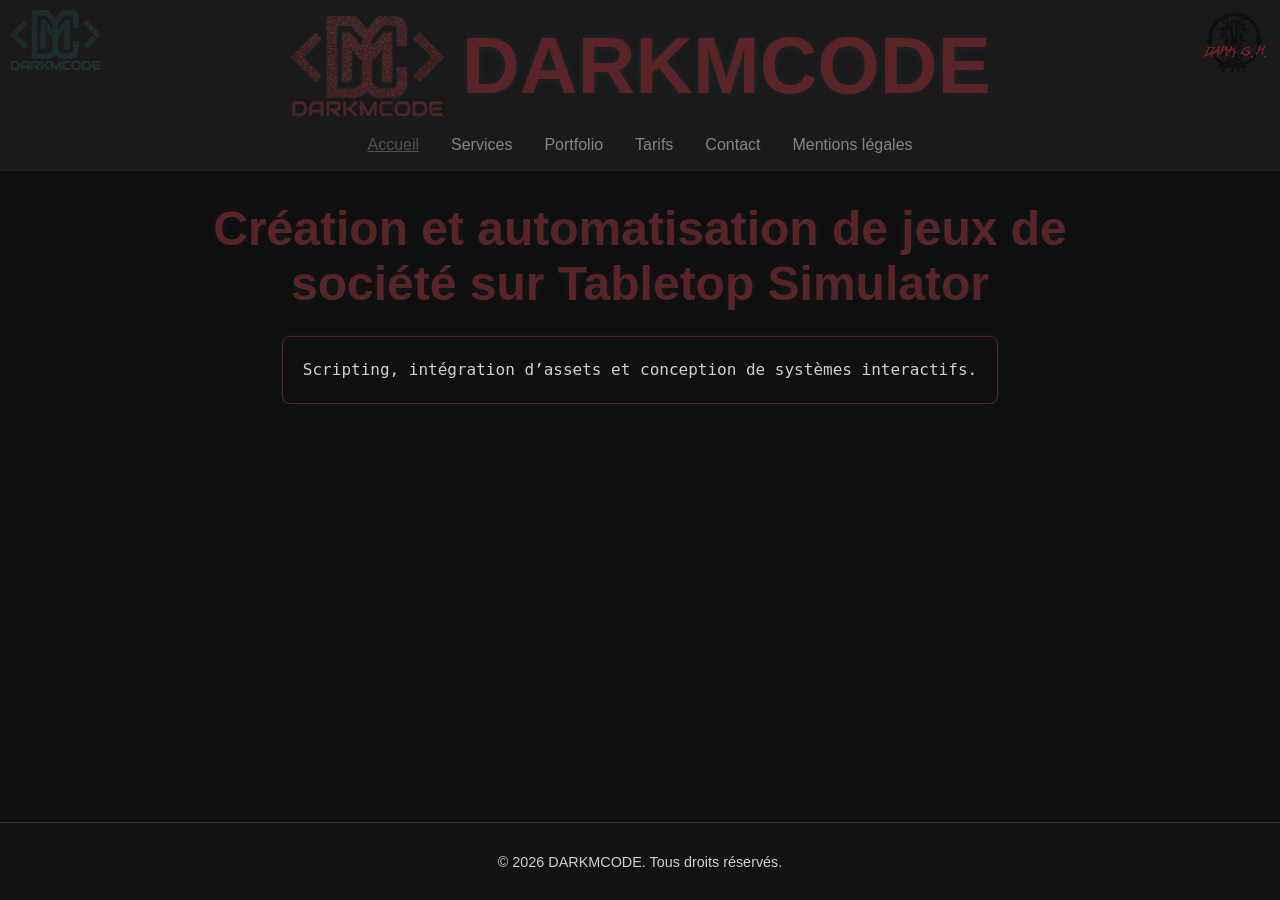
<file: index.html>
<!DOCTYPE html>
<html lang="fr">
    <head>
        <meta charset="UTF-8"> 
        <meta name="viewport" content="width=device-width, initial-scale=1.0"> 
        <title>Accueil – DARKMCODE</title>     
        <link rel="stylesheet" href="/css/style.css">
        <link rel="icon" type="image/png" href="/assets/ico/ico.png">
    </head>

    <body>
        <div class="wrapper">
            <header id="header" class="header"></header>

            <script src="/js/header.js"></script>
            
            <script>
                document.addEventListener("headerLoaded", () => {
                    const index = document.getElementById("index");
                    index.classList.add("nav-active");
                });
            </script>

            <main>
                <section>
                    <h1 class="title" >Création et automatisation de jeux de société sur Tabletop Simulator</h1>
                    <div class="text spaced">
                        <p class="intro-box">Scripting, intégration d’assets et conception de systèmes interactifs.
                        </p>
                    
                        <video class="hero-video" autoplay muted loop>
                            <source src="/assets/videos/Script_TTS.mp4" type="video/mp4">
                        </video>
                    </div>
                </section>
            </main>

            <div id="footer"></div>

            <script src="/js/footer.js"></script>
        </div>

    </body>
</html>
</file>
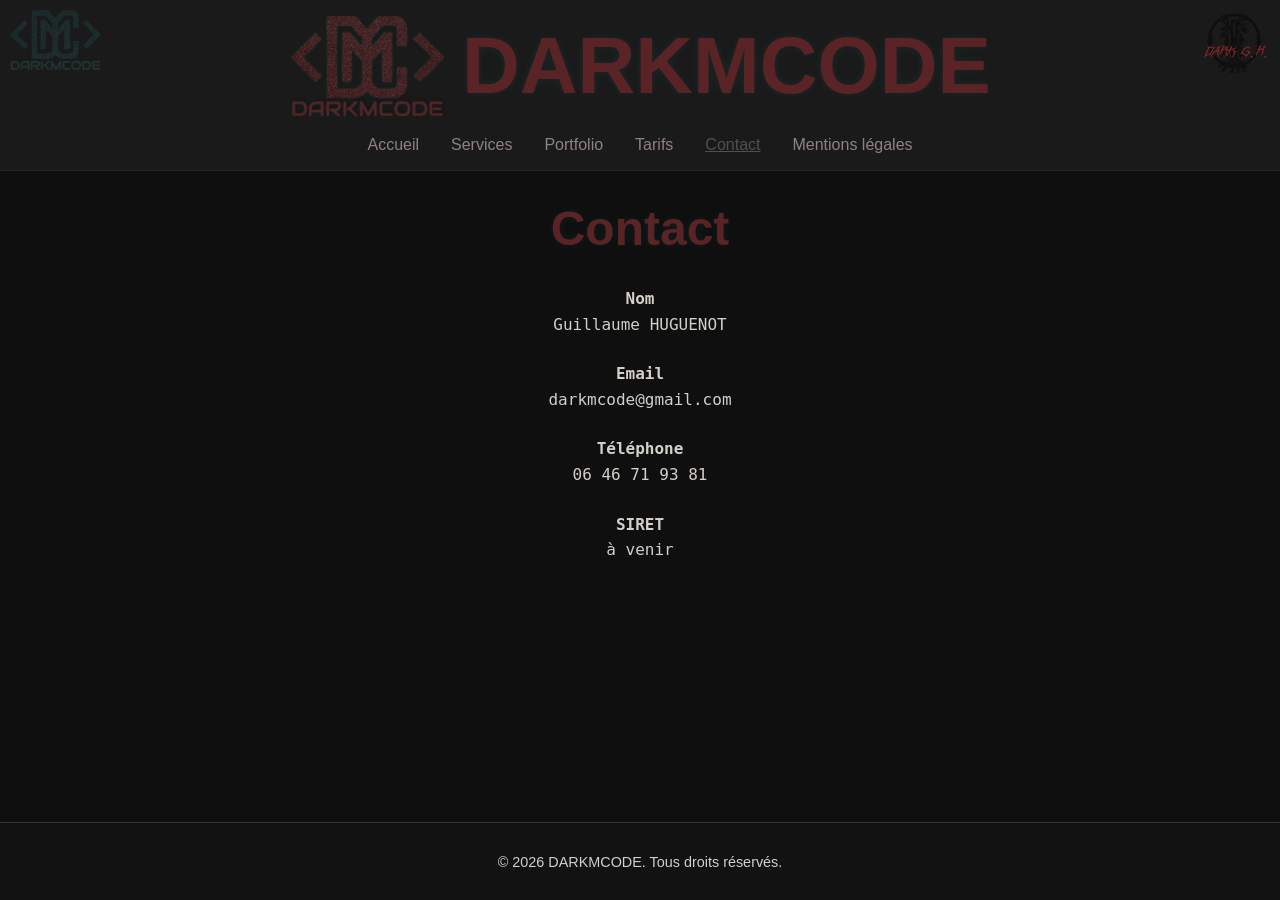
<file: contact/index.html>
<!DOCTYPE html>
<html lang="fr">
    <head>
        <meta charset="UTF-8">
        <meta name="viewport" content="width=device-width, initial-scale=1.0">
        <title>Contact – DARKMCODE</title>
        <link rel="stylesheet" href="/css/style.css">
        <link rel="icon" type="image/png" href="/assets/ico/ico.png">
    </head>

    <body>
        <div class="wrapper">
            <header id="header" class="header"></header>

            <script src="/js/header.js"></script>
            
            <script>
                document.addEventListener("headerLoaded", () => {
                    const index = document.getElementById("contact");
                    index.classList.add("nav-active");
                });
            </script>

            <main>
                <section>
                    <h1 class="title">Contact</h1>
                    <div class="text spaced">
                        <p><strong>Nom</strong><br>Guillaume HUGUENOT</p>
                        <p><strong>Email</strong><br><a href="mailto:darkmcode@gmail.com">darkmcode@gmail.com</a></p>
                        <p><strong>Téléphone</strong><br>06 46 71 93 81</p>
                        <p><strong>SIRET</strong><br>à venir</p>
                    </div>
                </section>
            </main>

            <div id="footer"></div>

            <script src="/js/footer.js"></script>
        </div>
    </body>
</html>
</file>
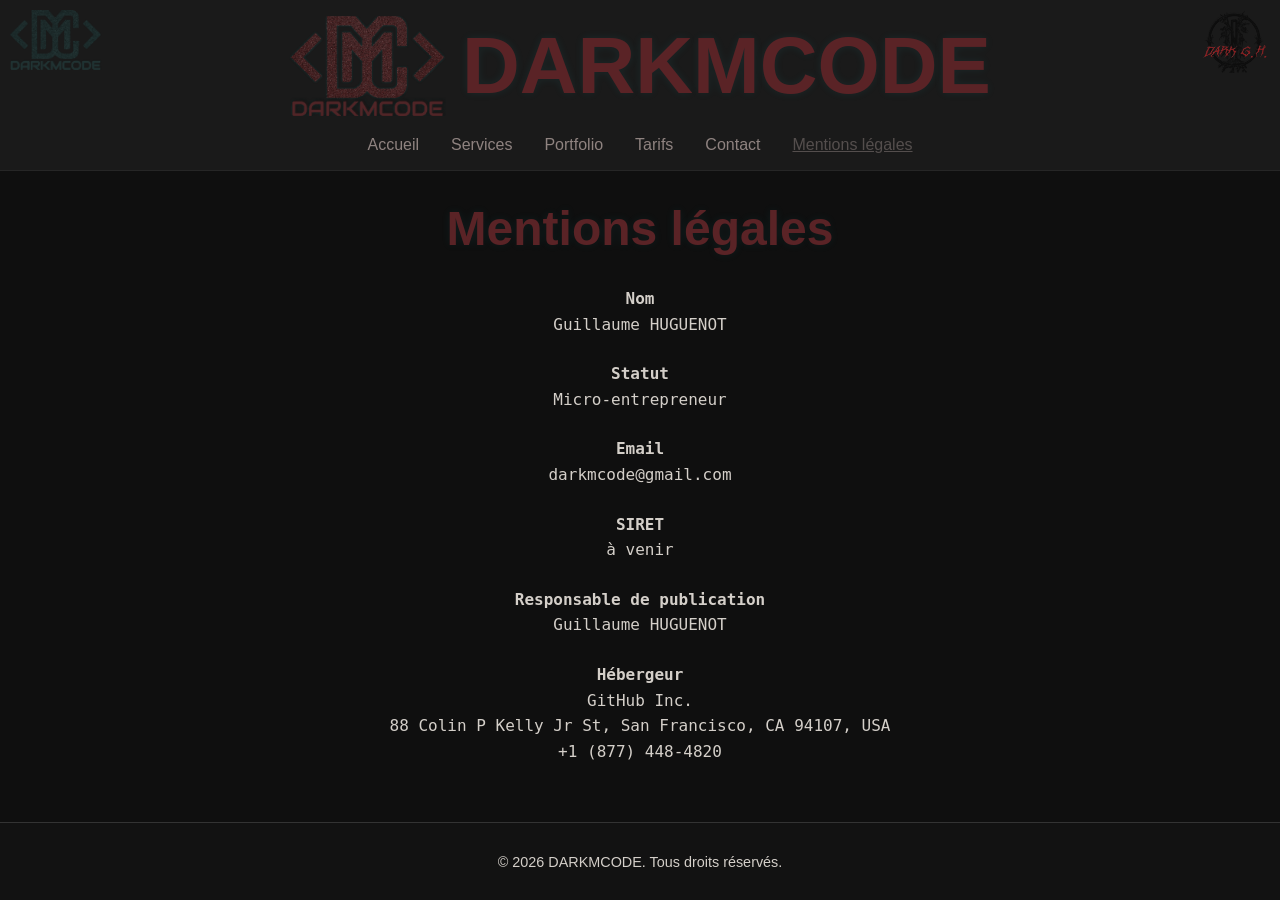
<file: mentions-legales/index.html>
<!DOCTYPE html>
<html lang="fr">
	<head>
		<meta charset="UTF-8">
		<meta name="viewport" content="width=device-width, initial-scale=1.0">
		<title>Mentions légales – DARKMCODE</title>
		<link rel="stylesheet" href="/css/style.css">
		<link rel="icon" type="image/png" href="/assets/ico/ico.png">
	</head>

	<body>
		<div class="wrapper">
            <header id="header" class="header"></header>

            <script src="/js/header.js"></script>
            
            <script>
                document.addEventListener("headerLoaded", () => {
                    const index = document.getElementById("mentions-legales");
                    index.classList.add("nav-active");
                });
            </script>
			
			<main>
				<section>
					<h1 class="title">Mentions légales</h1>
					<div class="text spaced">
						<p><strong>Nom</strong><br>Guillaume HUGUENOT</p>
						<p><strong>Statut</strong><br>Micro-entrepreneur</p>
						<p><strong>Email</strong><br><a href="mailto:darkmcode@gmail.com">darkmcode@gmail.com</a></p>
						<p><strong>SIRET</strong><br>à venir</p>
						<p><strong>Responsable de publication</strong><br>Guillaume HUGUENOT</p>
						<p><strong>Hébergeur</strong><br>GitHub Inc.<br>88 Colin P Kelly Jr St, San Francisco, CA 94107, USA<br>+1 (877) 448-4820</p>
					</div>
				</section>
			</main>
			
            <div id="footer"></div>

            <script src="/js/footer.js"></script>
		</div>
	</body>
</html>
</file>
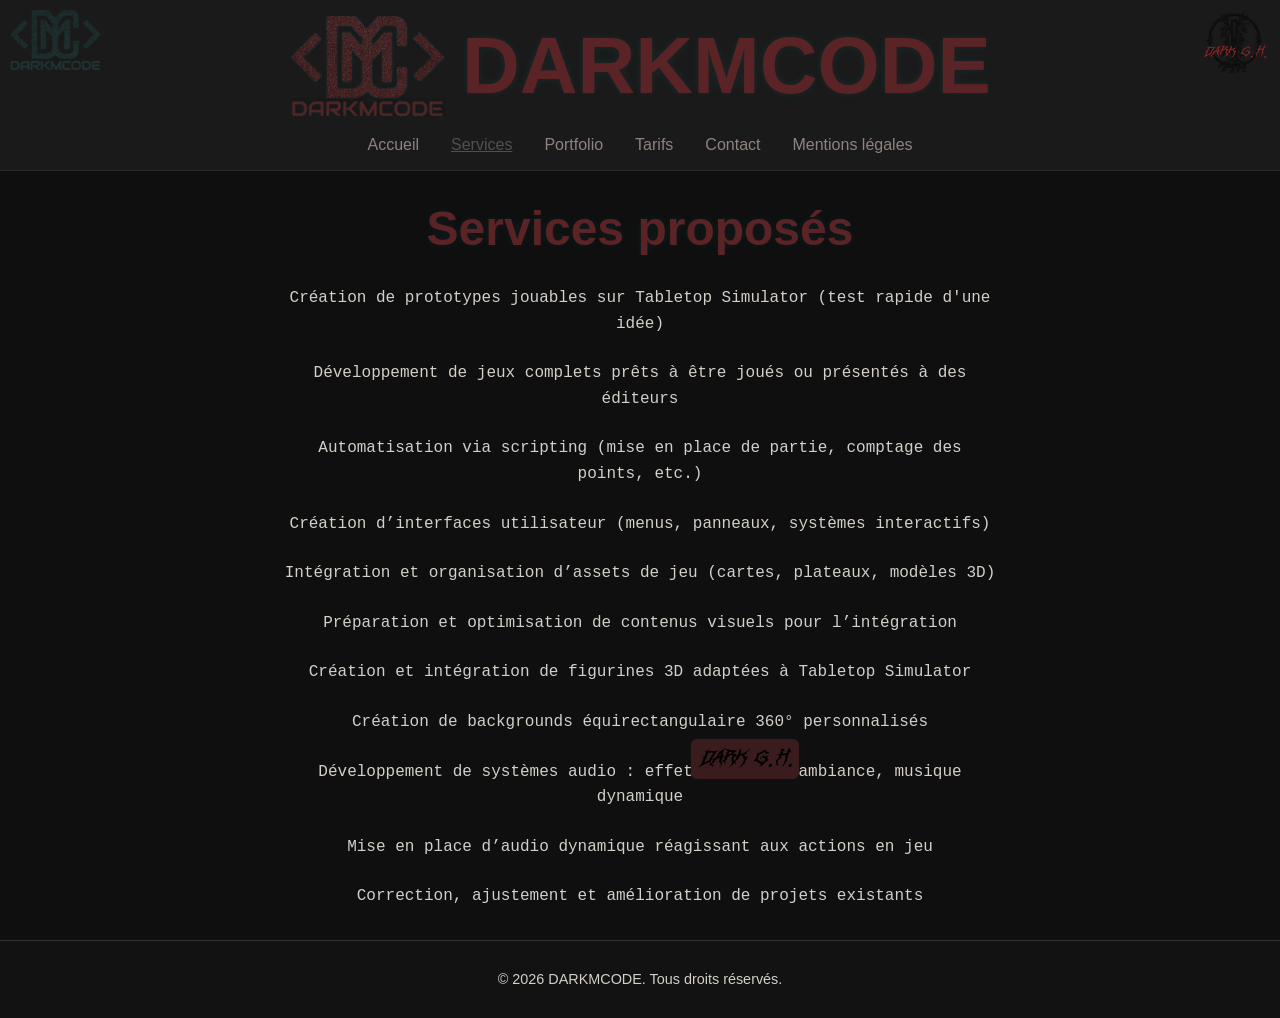
<file: services/index.html>
<!DOCTYPE html>
<html lang="fr">
    <head> 
        <meta charset="UTF-8"> 
        <meta name="viewport" content="width=device-width, initial-scale=1.0"> 
        <title>Services – DARKMCODE</title>
        <link rel="stylesheet" href="/css/style.css">
        <link rel="icon" type="image/png" href="/assets/ico/ico.png">
    </head>

    <body>
        <div class="wrapper">
            <header id="header" class="header"></header>

            <script src="/js/header.js"></script>
            
            <script>
                document.addEventListener("headerLoaded", () => {
                    const index = document.getElementById("services");
                    index.classList.add("nav-active");
                });
            </script>

            <main>
                <section>
                    <h1 class="title">Services proposés</h1>
                    <div class="text spaced">
                        <p>Création de prototypes jouables sur Tabletop Simulator (test rapide d'une idée)</p>
                        <p>Développement de jeux complets prêts à être joués ou présentés à des éditeurs</p>
                        <p>Automatisation via scripting (mise en place de partie, comptage des points, etc.)</p>
                        <p>Création d’interfaces utilisateur (menus, panneaux, systèmes interactifs)</p>
                        <p>Intégration et organisation d’assets de jeu (cartes, plateaux, modèles 3D)</p>
                        <p>Préparation et optimisation de contenus visuels pour l’intégration</p>
                        <p>Création et intégration de figurines 3D adaptées à Tabletop Simulator</p>
                        <p>Création de backgrounds équirectangulaire 360° personnalisés</p>
                        <p style="position: relative">Développement de systèmes audio : effets sonores, ambiance, musique dynamique
                            <a href="https://muzicos.wixsite.com/guillaume-huguenot" target="_blank" class="btn_darkgh" style="margin-top:5px;">
                                <img src="/assets/logos/DarkGH/Dark G.H. noir.png" alt="Icône">
                            </a>
                        </p>
                        <p>Mise en place d’audio dynamique réagissant aux actions en jeu</p>
                        <p>Correction, ajustement et amélioration de projets existants</p>
                    </div>
                </section>
            </main>
            
            <div id="footer"></div>

            <script src="/js/footer.js"></script>
        </div>
    </body>
</html>
</file>
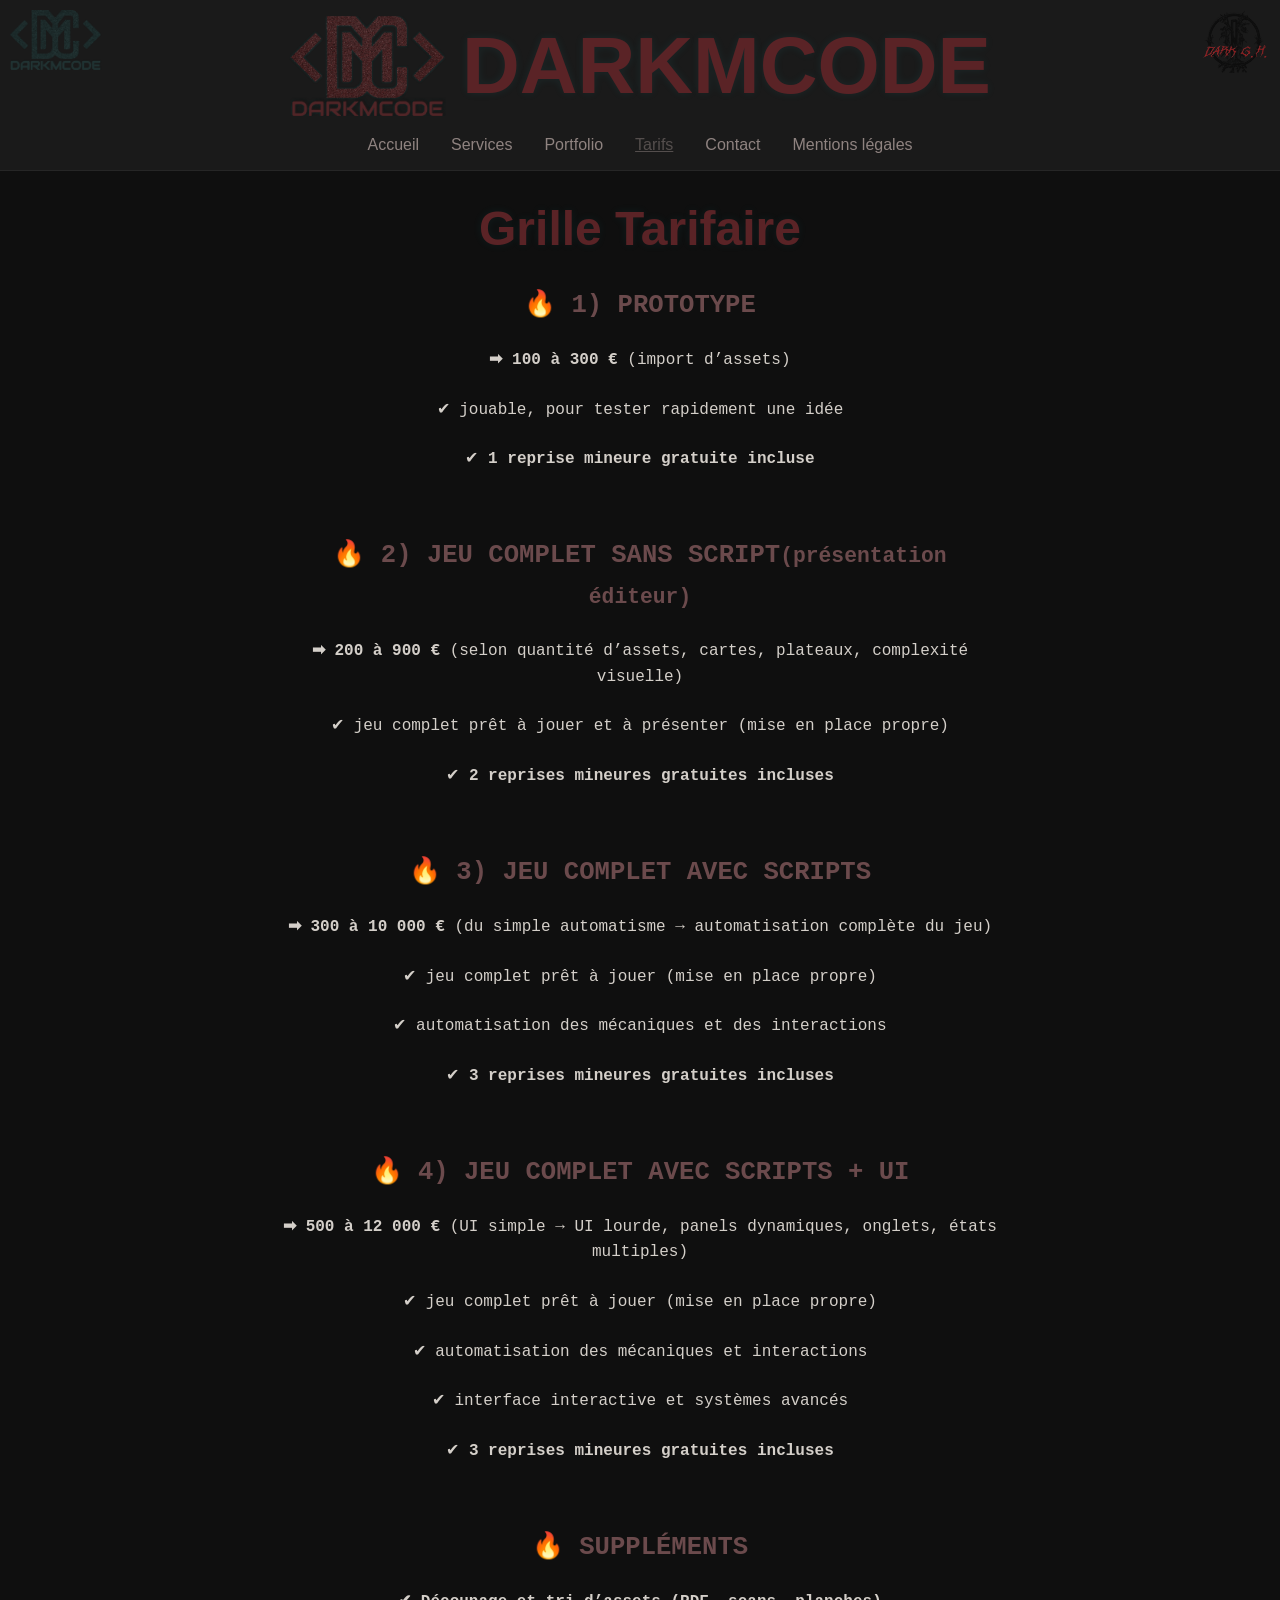
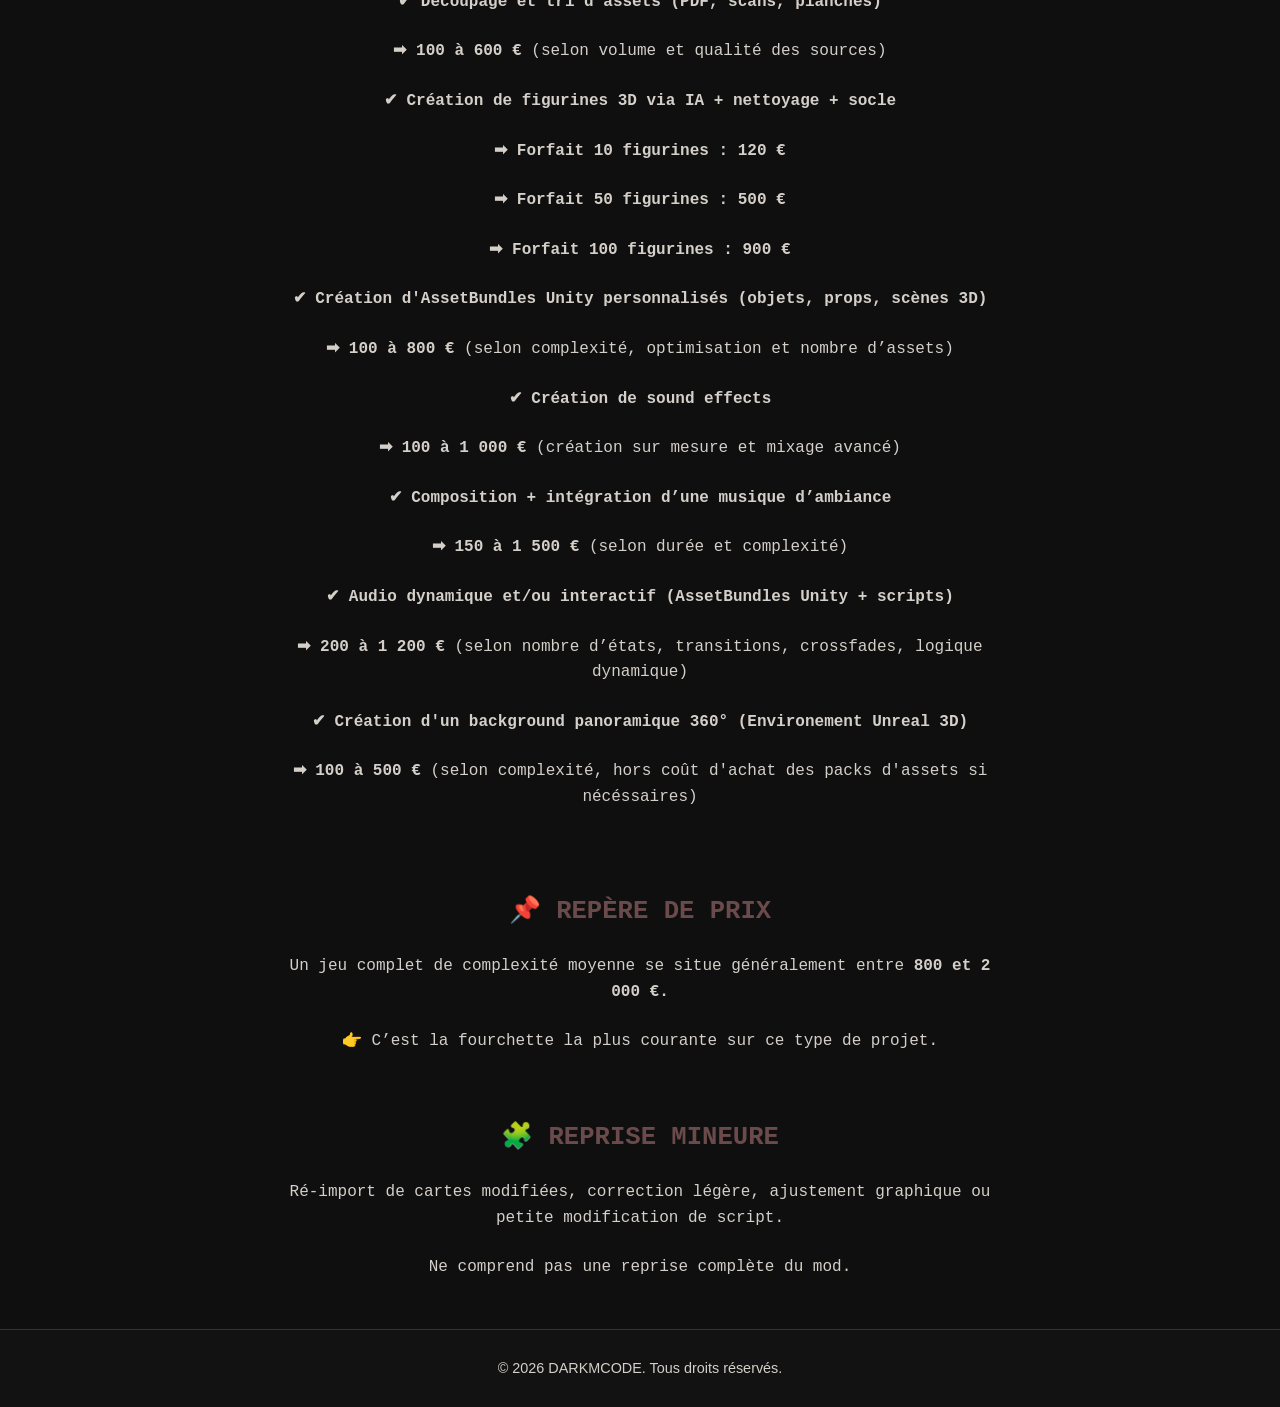
<file: tarifs/index.html>
<!DOCTYPE html>
<html lang="fr">
    <head>
        <meta charset="UTF-8">
        <meta name="viewport" content="width=device-width, initial-scale=1.0">
        <title>Tarifs – DARKMCODE</title>
        <link rel="stylesheet" href="/css/style.css">
        <link rel="icon" type="image/png" href="/assets/ico/ico.png">
    </head>

    <body>
        <div class="wrapper">
            <header id="header" class="header"></header>

            <script src="/js/header.js"></script>
            
            <script>
                document.addEventListener("headerLoaded", () => {
                    const index = document.getElementById("tarifs");
                    index.classList.add("nav-active");
                });
            </script>

            <main>
                <section>
                    <h1 class="title">Grille Tarifaire</h1>

                    <div class="text spaced">
                        <h2 class="tarifs-subtitle">🔥 1) PROTOTYPE</h2>

                        <p><strong>➡ 100 à 300 €</strong> (import d’assets)</p>
                        <p>✔ jouable, pour tester rapidement une idée</p>
                        <p>✔ <strong>1 reprise mineure gratuite incluse</strong></p>
                    </div>

                    <br>

                    <div class="text spaced">
                        <h2 class="tarifs-subtitle">🔥 2) JEU COMPLET SANS SCRIPT<small>(présentation éditeur)</small></h2>

                        <p><strong>➡ 200 à 900 €</strong> (selon quantité d’assets, cartes, plateaux, complexité visuelle)</p>
                        <p>✔ jeu complet prêt à jouer et à présenter (mise en place propre)</p>
                        <p>✔ <strong>2 reprises mineures gratuites incluses</strong></p>
                    </div>

                    <br>

                    <div class="text spaced">
                        <h2 class="tarifs-subtitle">🔥 3) JEU COMPLET AVEC SCRIPTS</h2>

                        <p><strong>➡ 300 à 10 000 €</strong> (du simple automatisme → automatisation complète du jeu)</p>
                        <p>✔ jeu complet prêt à jouer (mise en place propre)</p>
                        <p>✔ automatisation des mécaniques et des interactions </p>
                        <p>✔ <strong>3 reprises mineures gratuites incluses</strong></p>
                    </div>
                    
                    <br>

                    <div class="text spaced">
                        <h2 class="tarifs-subtitle">🔥 4) JEU COMPLET AVEC SCRIPTS + UI</h2>

                        <p><strong>➡ 500 à 12 000 €</strong> (UI simple → UI lourde, panels dynamiques, onglets, états multiples)</p>
                        <p>✔ jeu complet prêt à jouer (mise en place propre)</p>
                        <p>✔ automatisation des mécaniques et interactions</p>
                        <p>✔ interface interactive et systèmes avancés</p>
                        <p>✔ <strong>3 reprises mineures gratuites incluses</strong></p>
                    </div>

                    <br>

                    <div class="text spaced">
                        <h2 class="tarifs-subtitle">🔥 SUPPLÉMENTS</h2>

                        <p><strong>✔ Découpage et tri d’assets (PDF, scans, planches)</strong></p>
                        <p><strong>➡ 100 à 600 €</strong> (selon volume et qualité des sources)</p>

                        <p><strong>✔ Création de figurines 3D via IA + nettoyage + socle</strong></p>
                        <p><strong>➡ Forfait 10 figurines : 120 €</strong></p>
                        <p><strong>➡ Forfait 50 figurines : 500 €</strong></p>
                        <p><strong>➡ Forfait 100 figurines : 900 €</strong></p>

                        <p><strong>✔ Création d'AssetBundles Unity personnalisés (objets, props, scènes 3D)</strong></p>
                        <p><strong>➡ 100 à 800 €</strong> (selon complexité, optimisation et nombre d’assets)</p>

                        <p><strong>✔ Création de sound effects</strong></p>
                        <p><strong>➡ 100 à 1 000 €</strong> (création sur mesure et mixage avancé)</p>

                        <p><strong>✔ Composition + intégration d’une musique d’ambiance</strong></p>
                        <p><strong>➡ 150 à 1 500 €</strong> (selon durée et complexité)</p>

                        <p><strong>✔ Audio dynamique et/ou interactif (AssetBundles Unity + scripts)</strong></p>
                        <p><strong>➡ 200 à 1 200 €</strong> (selon nombre d’états, transitions, crossfades, logique dynamique)</p>                        
                    
                        <p><strong>✔ Création d'un background panoramique 360° (Environement Unreal 3D)</strong></p>
                        <p><strong>➡ 100 à 500 €</strong> (selon complexité, hors coût d'achat des packs d'assets si nécéssaires)</p>                        
                    </div>

                    <br>
                    <br>

                    <div class="text spaced">
                        <h2 class="tarifs-subtitle">📌 REPÈRE DE PRIX</h2>

                        <p>Un jeu complet de complexité moyenne se situe généralement entre <strong>800 et 2 000 €.</strong></p>
                        <p>👉 C’est la fourchette la plus courante sur ce type de projet.</p>
                    </div>

                    <br>

                    <div class="text spaced">
                        <h2 class="tarifs-subtitle">🧩 REPRISE MINEURE</h2>

                        <p>Ré-import de cartes modifiées, correction légère, ajustement graphique ou petite modification de script.</p>
                        <p>Ne comprend pas une reprise complète du mod.</p>
                    </div>

                    <br>
                </section>
            </main>

            <div id="footer"></div>

            <script src="/js/footer.js"></script>
        </div>
    </body>
</html>
</file>
<file: css/style.css>
/* Couleurs sombres apaisantes */
:root {
  --bg: #0f0f0f;
  --bgbtn: #3b1c1e;
  --text: #d4cfc9;
  --subtitle: #6B4A4C;
  --accent: #5a2326;
  --shadow: #26c6da14;
  --header-bg: #1a1a1a;
  --footer-bg: #121212;
  --hover: #26c6da;
  --nav: #8f8380;
  --link: #00d2ff;
  --font: 'Segoe UI', sans-serif;
  --c-width: 720px;
}

body {
  margin: 0;
  background-color: var(--bg);
  color: var(--text);
  font-family: var(--font);
}

html, body {
  height: 100%;
  margin: 0;
}

a {
  color: var(--text);
  text-decoration: none;
  transition: color 0.3s ease;
}

a:hover {
  color: var(--hover);
}

/* Header */
.header {
  display: flex;
  flex-direction: column;
  justify-content: space-between;
  align-items: center;
  background-color: var(--header-bg);
  padding: 1rem 2rem;
  border-bottom: 1px solid #ffffff0d;
}

.branding {
  display: flex;
  align-items: center;
  gap: 1rem;
}

.logo {
  height: 100px;
  width: auto;
}

.logo-DMC-fixed {
  position: absolute;
  opacity: 40%;
  top: 0;
  left: 0;
  padding: 10px;
  height: 60px;
  
}

.logo-DGH-fixed {
  position: absolute;
  opacity: 50%;
  top: 0;
  right: 0;
  padding-top: 8px;
  padding-right: 13px;
  height: 65px;
}

.logo-DMC-fixed, .logo-DGH-fixed {
  z-index: 10;
  transition: opacity 0.3s ease, transform 0.3s ease;
}

.logo-DMC-fixed:hover, .logo-DGH-fixed:hover {
  opacity: 100%;
  transform: translateY(-1px);
}

.main-title {
  font-family: 'audiowide', sans-serif;
  font-size: 5rem;
  font-weight: bold;
  color: var(--accent);
  text-align: center;
  max-width: 80%;
  margin: 0 auto;
  text-shadow: 0 0 10px var(--shadow);
}

.title {
  font-family: 'audiowide', sans-serif;
  font-size: 3rem;
  font-weight: bold;
  color: var(--accent);
  text-align: center;
  max-width: 80%;
  margin: 30px auto;
  text-shadow: 0 0 10px var(--shadow);
}

.subtitle {
    font-family: 'audiowide', sans-serif;
    font-size: 1.5rem;
    font-weight: bold;
    color: var(--accent);
    text-align: center;
}

/* Navigation */
.nav {
  display: flex;
  gap: 2rem;
  margin-top: 20px;
}

.nav a {
  color: var(--nav);
  text-decoration: none;
  font-weight: 500;
  transition: color 0.3s ease;
}

.nav a:hover {
  color: var(--hover);
}

.nav a.nav-active {
    text-decoration: underline;
    opacity: 0.5;
    pointer-events: none;
    cursor: default;
} 

.hero-video {
    max-width: var(--c-width);
    height: auto;
    display: block;
    margin: 0 auto 30px auto;
}

/* Footer */
.footer {
  background-color: var(--footer-bg);
  text-align: center;
  padding: 1rem;
  font-size: 0.9rem;
  border-top: 1px solid #333;
}

.wrapper {
  min-height: 100%;
  display: flex;
  flex-direction: column;
}

.text {
  font-family: 'Source Code Pro', monospace;
  font-size: 1rem;
  line-height: 1.6;
  color: var(--text);
  text-align: center;
  max-width: var(--c-width);
  margin: 0 auto;
}

.spaced p {
  margin-bottom: 1.5rem;
}

.text.spaced:last-of-type {
    margin-bottom: 30px;
}

.intro-box {
  border: 1px solid var(--accent);
  padding: 20px;
  border-radius: 8px;
  display: inline-block;
  margin-top: -5px;
  box-shadow: 0 0 10px var(--shadow);
}

.portfolio-subtitle {
    font-size: 1.6rem;
    color: var(--subtitle);
}

.tarifs-subtitle {
    font-size: 1.6rem;
    color: var(--subtitle);
}

.project-media {
    margin: 15px 0;
    text-align: center;
}

.project-media img {
    width: 100%;
    max-width: 700px;
    height: auto;
    display: block;
    margin: 0 auto 10px auto;
    border-radius: 6px;
}

.link {
  color: var(--link);
  text-decoration: underline;
  transition: all 0.3s ease;
}

.link:hover {
  color: var(--text);
  text-shadow: 0 0 8px var(--link);
}

.btn {
    display: inline-block;
    padding: 7px 7px;
    margin-top: 5px;
    min-width: 50px;
    background-color: var(--bgbtn);
    color: var(--text);
    text-decoration: none;
    border-radius: 6px;
    font-weight: 500;
    transition: background-color 0.3s ease, transform 0.3s ease;
}

.btn img {
    vertical-align: middle;
}

.btn_darkgh {
    display: inline-block;
    position: absolute;
    margin-left: 8px;
    top: -50%;
    padding: 7px 7px;
    margin-top: 5px;
    min-width: 25px;
    background-color: var(--bgbtn);
    color: var(--text);
    text-decoration: none;
    border-radius: 6px;
    font-weight: 500;
    transition: background-color 0.2s ease, transform 0.2s ease;
}

.btn_darkgh img {
    vertical-align: middle;
    max-height: 20px;
}

.btn:hover, .btn_darkgh:hover {
    opacity: 0.5;
    color: var(--text);
    transform: translate(1px, 1px);
}

.btn-disabled {
    pointer-events: none;
    opacity: 0.25;
    cursor: default;
}

.panorama-viewer {
    width: 100%;
    height: 500px;
    margin: 20px auto;
    border-radius: 8px;
    overflow: hidden;
    border: 1px solid rgba(255, 255, 255, 0.1);
}

main {
  flex: 1;
}
</file>
